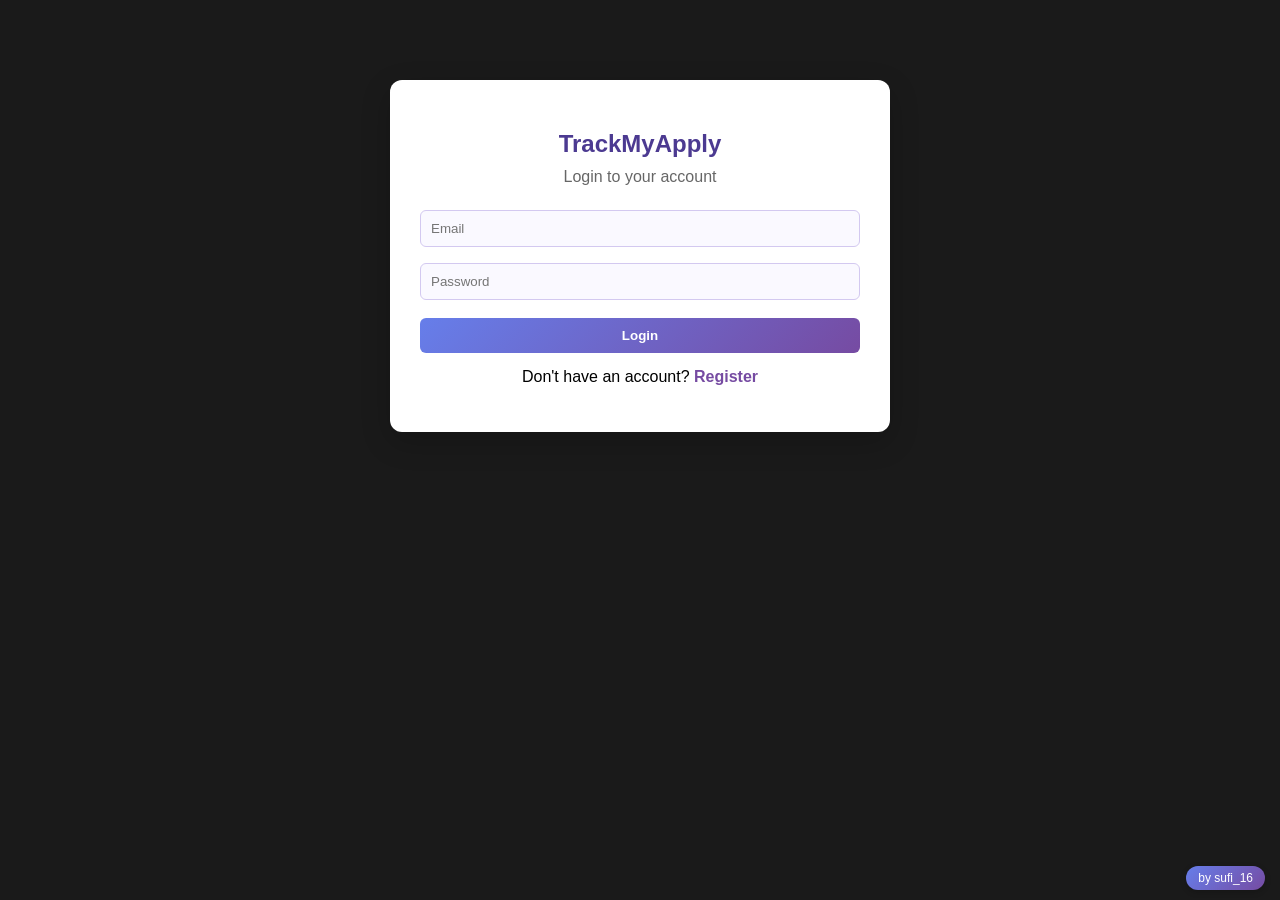
<file: index.html>
<!DOCTYPE html>
<html>
  <head>
    <meta http-equiv="refresh" content="0; url=./JobApplicationTrackerFrontend/login.html" />
    <script>
      window.location.href = "./JobApplicationTrackerFrontend/login.html";
    </script>
  </head>
  <body>
    <p>Redirecting to login...</p>
  </body>
</html>
</file>
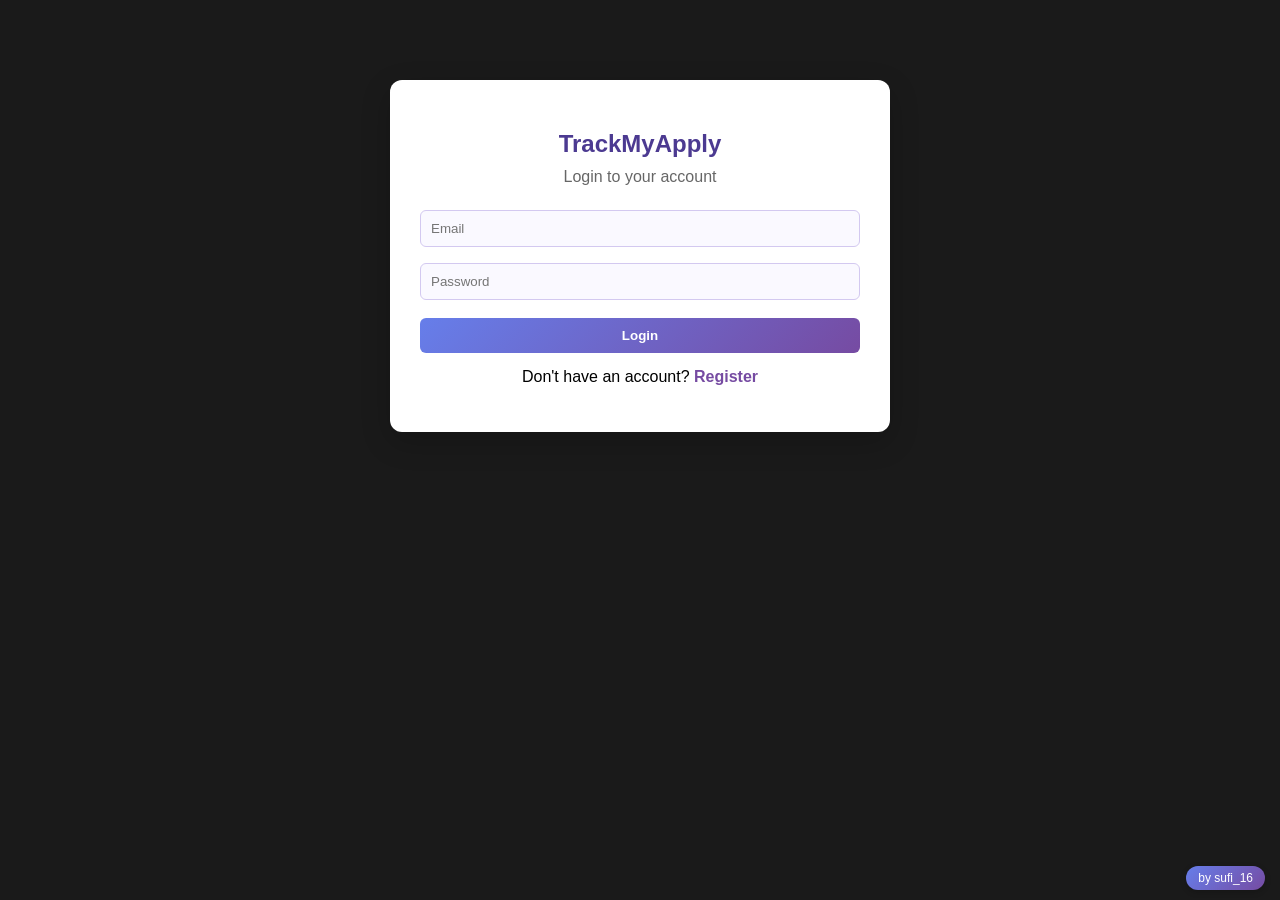
<file: JobApplicationTrackerFrontend/dashboard.html>
<!DOCTYPE html>
<html lang="en">
<head>
    <meta charset="UTF-8">
    <title>Dashboard - TrackMyApply</title>
    <link rel="stylesheet" href="style.css">
</head>
<body onload="requireAuth(); loadDashboardStats(); loadApplications();">
    <div class="container wide">
        <div class="top-bar">
            <h2>TrackMyApply</h2>
            <button onclick="logout()">Logout</button>
        </div>

        <div class="stats">
            <div class="stat-box"><h3 id="statTotal">0</h3><p>Total</p></div>
            <div class="stat-box"><h3 id="statApplied">0</h3><p>Applied</p></div>
            <div class="stat-box"><h3 id="statInterview">0</h3><p>Interview</p></div>
            <div class="stat-box"><h3 id="statOffer">0</h3><p>Offer</p></div>
            <div class="stat-box"><h3 id="statRejected">0</h3><p>Rejected</p></div>
        </div>

        <h3 id="formTitle">Add New Application</h3>
        <form id="addForm" class="add-form" onsubmit="handleFormSubmit(event)">
            <input type="text" id="companyName" placeholder="Company Name" required>
            <input type="text" id="jobTitle" placeholder="Job Title" required>
            <input type="text" id="jobType" placeholder="Job Type (Full Time/Part Time)" required>
            <input type="text" id="location" placeholder="Location" required>

            <input type="number" id="salaryMin" placeholder="Salary Min (optional)">
            <input type="number" id="salaryMax" placeholder="Salary Max (optional)">

            <input type="date" id="applicationDate" required>
            <select id="status" required>
                <option value="">-- Select Status --</option>
                <option value="Applied">Applied</option>
                <option value="Interview">Interview</option>
                <option value="Assessment">Assessment</option>
                <option value="Offer">Offer</option>
                <option value="Rejected">Rejected</option>
            </select>

            <input type="text" id="jobUrl" placeholder="Job URL (optional)">
            <label style="display:flex; align-items:center; gap:8px;">
                <input type="checkbox" id="isSalaryNegotiable" style="width:auto;">
                Salary Negotiable
            </label>

            <textarea id="notes" placeholder="Notes (optional)" class="full-width"></textarea>

            <button type="submit" class="full-width" id="submitBtn">Add Application</button>
            <button type="button" class="full-width" id="cancelEditBtn" onclick="cancelEdit()" style="display:none; background:#888;">Cancel Edit</button>
            <div class="error full-width" id="addErrorBox"></div>
        </form>

        <hr style="margin: 30px 0;">

        <h3>Search / Filter / Sort</h3>
        <div class="add-form">
            <input type="text" id="filterCompany" placeholder="Search by Company">
            <select id="filterStatus">
                <option value="">-- All Status --</option>
                <option value="Applied">Applied</option>
                <option value="Interview">Interview</option>
                <option value="Assessment">Assessment</option>
                <option value="Offer">Offer</option>
                <option value="Rejected">Rejected</option>
            </select>

            <select id="sortBy">
                <option value="applicationDate">Sort by: Application Date</option>
                <option value="companyName">Sort by: Company Name</option>
                <option value="jobTitle">Sort by: Job Title</option>
                <option value="salary">Sort by: Salary</option>
            </select>

            <select id="sortOrder">
                <option value="desc">Descending</option>
                <option value="asc">Ascending</option>
            </select>

            <button type="button" onclick="applyFilters()">Search</button>
            <button type="button" onclick="resetFilters()" style="background:#888;">Reset</button>
        </div>

        <h3>My Applications</h3>
        <table>
            <thead>
                <tr>
                    <th>Company</th>
                    <th>Job Title</th>
                    <th>Type</th>
                    <th>Location</th>
                    <th>Date</th>
                    <th>Status</th>
                    <th>Action</th>
                </tr>
            </thead>
            <tbody id="jobTableBody"></tbody>
        </table>

        <div class="top-bar" id="paginationBar">
            <button type="button" onclick="goToPreviousPage()">&laquo; Previous</button>
            <span id="pageInfo">Page 1</span>
            <button type="button" onclick="goToNextPage()">Next &raquo;</button>
        </div>
    </div>

    <div class="credit-tag">by sufi_16</div>

    <script src="script.js"></script>
</body>
</html>
</file>
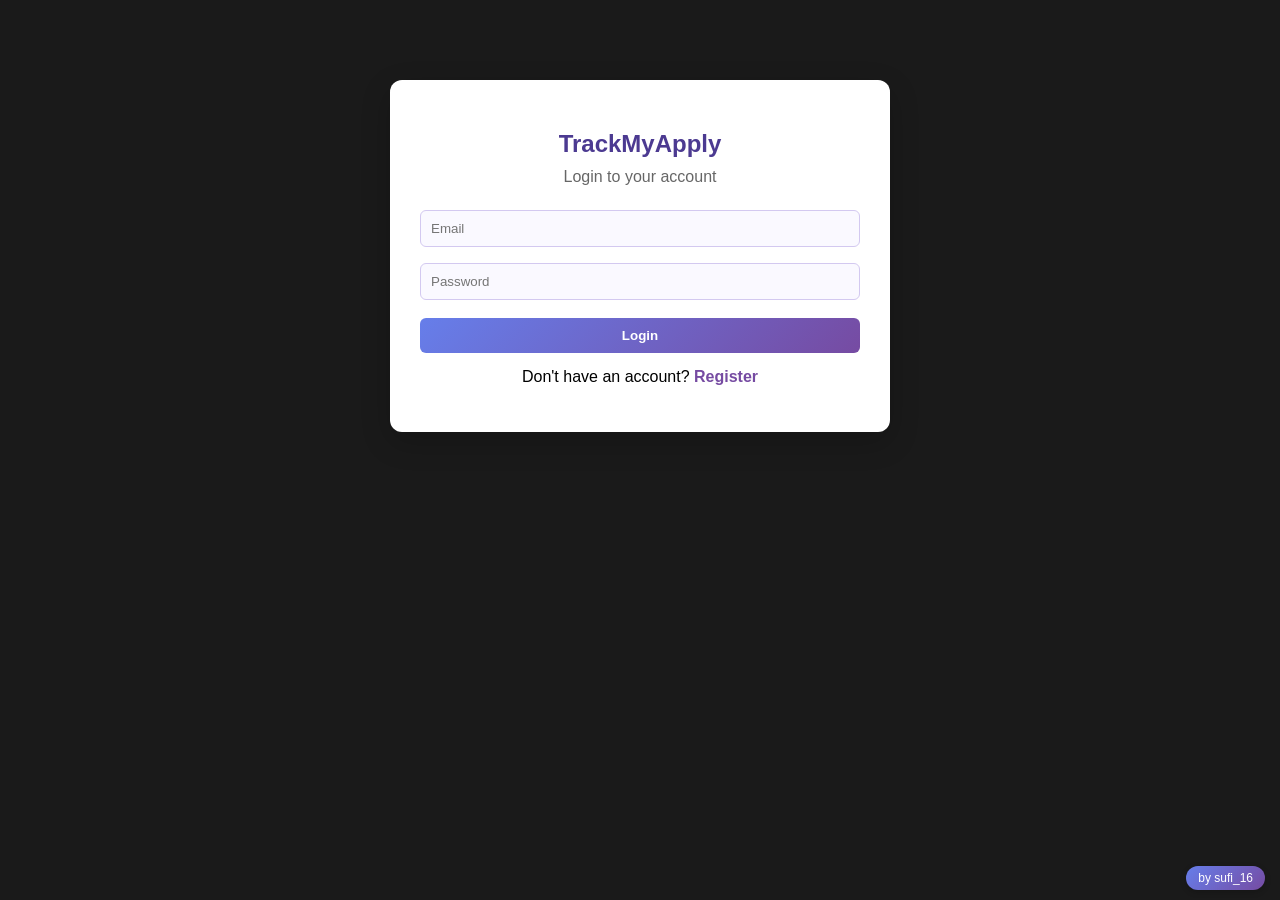
<file: JobApplicationTrackerFrontend/login.html>
<!DOCTYPE html>
<html lang="en">
<head>
    <meta charset="UTF-8">
    <title>Login - TrackMyApply</title>
    <link rel="stylesheet" href="style.css">
</head>
<body>
    <div class="container">
        <h2>TrackMyApply</h2>
        <p style="text-align:center; margin-top:-10px; color:#666;">Login to your account</p>
        <form id="loginForm" onsubmit="handleLogin(event)">
            <input type="email" id="email" placeholder="Email" required>
            <input type="password" id="password" placeholder="Password" required>
            <button type="submit">Login</button>
            <div class="error" id="errorBox"></div>
        </form>
        <p class="link-text">Don't have an account? <a href="register.html">Register</a></p>
    </div>

    <div class="credit-tag">by sufi_16</div>

    <script src="script.js"></script>
</body>
</html>
</file>
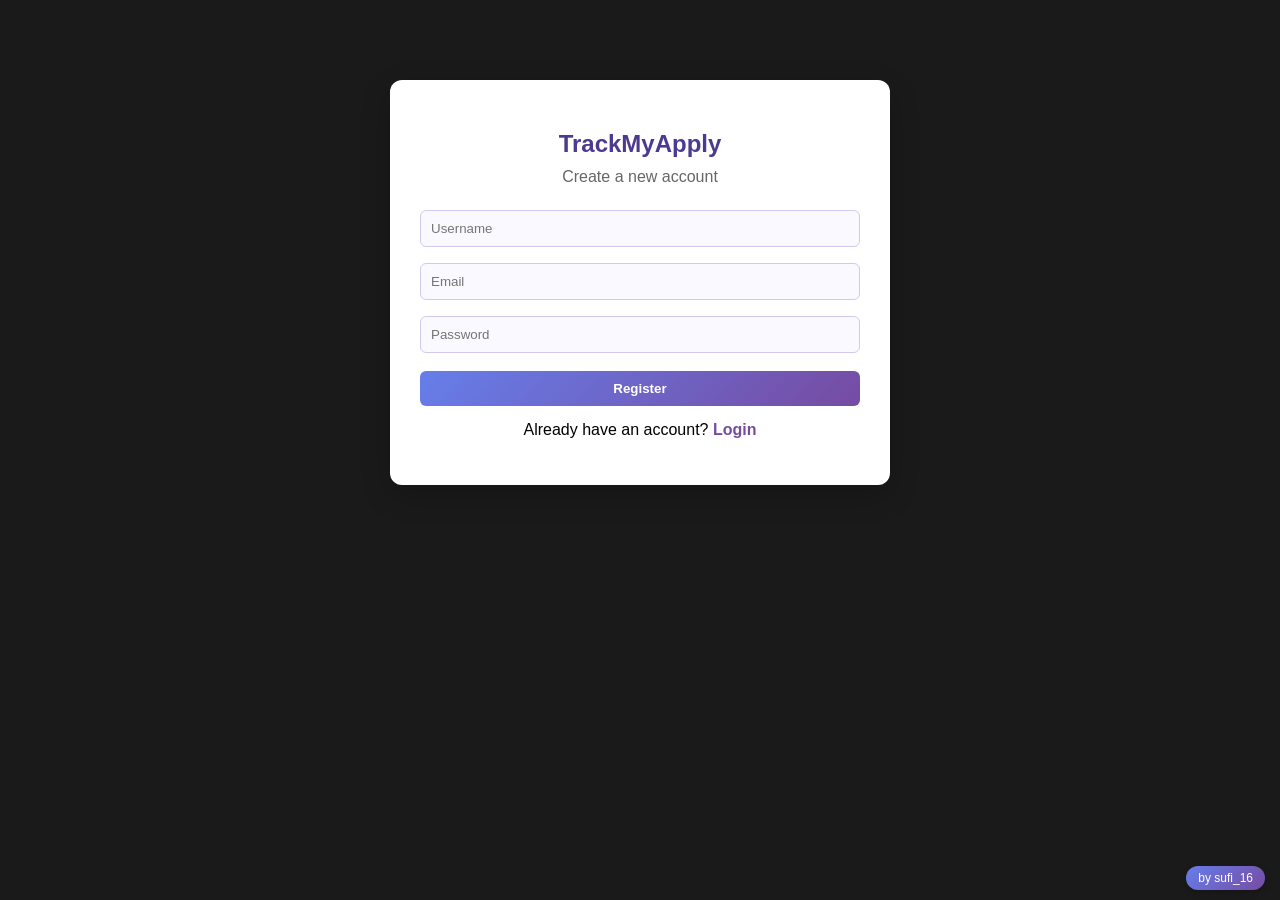
<file: JobApplicationTrackerFrontend/register.html>
<!DOCTYPE html>
<html lang="en">
<head>
    <meta charset="UTF-8">
    <title>Register - TrackMyApply</title>
    <link rel="stylesheet" href="style.css">
</head>
<body>
    <div class="container">
        <h2>TrackMyApply</h2>
        <p style="text-align:center; margin-top:-10px; color:#666;">Create a new account</p>
        <form id="registerForm" onsubmit="handleRegister(event)">
            <input type="text" id="username" placeholder="Username" required>
            <input type="email" id="email" placeholder="Email" required>
            <input type="password" id="password" placeholder="Password" required>
            <button type="submit">Register</button>
            <div class="error" id="errorBox"></div>
        </form>
        <p class="link-text">Already have an account? <a href="login.html">Login</a></p>
    </div>

    <div class="credit-tag">by sufi_16</div>

    <script src="script.js"></script>
</body>
</html>
</file>
<file: JobApplicationTrackerFrontend/style.css>
* {
    box-sizing: border-box;
    font-family: 'Segoe UI', Arial, sans-serif;
}

body {
    background-color: #1a1a1a;
    margin: 0;
    padding: 20px;
    min-height: 100vh;
}
.container {
    max-width: 500px;
    margin: 60px auto;
    background: white;
    padding: 30px;
    border-radius: 12px;
    box-shadow: 0 10px 30px rgba(0,0,0,0.2);
}

.container.wide {
    max-width: 950px;
}

h2 {
    text-align: center;
    color: #4c3a91;
}

h3 {
    color: #4c3a91;
    border-left: 4px solid #764ba2;
    padding-left: 10px;
}

input, select, textarea {
    width: 100%;
    padding: 10px;
    margin: 8px 0;
    border: 1px solid #d3c9f0;
    border-radius: 6px;
    background-color: #faf9ff;
}

input:focus, select:focus, textarea:focus {
    outline: none;
    border-color: #764ba2;
    box-shadow: 0 0 0 3px rgba(118,75,162,0.15);
}

button {
    width: 100%;
    padding: 10px;
    background: linear-gradient(135deg, #667eea 0%, #764ba2 100%);
    color: white;
    border: none;
    border-radius: 6px;
    cursor: pointer;
    margin-top: 10px;
    font-weight: bold;
    transition: opacity 0.2s;
}

button:hover {
    opacity: 0.85;
}

button.danger {
    background: linear-gradient(135deg, #ff6b6b 0%, #e53e3e 100%);
    width: auto;
    padding: 6px 12px;
}

.error {
    color: #e53e3e;
    text-align: center;
    margin-top: 10px;
    font-weight: bold;
}

.link-text {
    text-align: center;
    margin-top: 15px;
}

.link-text a {
    color: #764ba2;
    font-weight: bold;
    text-decoration: none;
}

table {
    width: 100%;
    border-collapse: collapse;
    margin-top: 20px;
    overflow: hidden;
    border-radius: 8px;
}

th, td {
    border: 1px solid #eee;
    padding: 10px;
    text-align: left;
    font-size: 14px;
}

th {
    background: linear-gradient(135deg, #667eea 0%, #764ba2 100%);
    color: white;
}

tr:nth-child(even) {
    background-color: #faf9ff;
}

tr:hover {
    background-color: #f0ecfc;
}

.stats {
    display: flex;
    gap: 12px;
    margin: 20px 0;
    flex-wrap: wrap;
}

.stat-box {
    flex: 1;
    min-width: 100px;
    background: linear-gradient(135deg, #eef0fd 0%, #f3ecfb 100%);
    padding: 18px;
    border-radius: 10px;
    text-align: center;
    border: 1px solid #e0d6f5;
}

.stat-box h3 {
    margin: 0;
    font-size: 26px;
    color: #764ba2;
    border: none;
    padding: 0;
}

.stat-box p {
    margin: 5px 0 0;
    font-size: 13px;
    color: #666;
}

.top-bar {
    display: flex;
    justify-content: space-between;
    align-items: center;
}

.top-bar h2 {
    background: linear-gradient(135deg, #667eea 0%, #764ba2 100%);
    -webkit-background-clip: text;
    -webkit-text-fill-color: transparent;
    background-clip: text;
}

.top-bar button {
    width: auto;
    padding: 8px 18px;
}

.add-form {
    display: grid;
    grid-template-columns: 1fr 1fr;
    gap: 10px;
    margin-bottom: 20px;
}

.add-form .full-width {
    grid-column: 1 / -1;
}

.credit-tag {
    position: fixed;
    bottom: 10px;
    right: 15px;
    font-size: 12px;
    color: white;
    background: linear-gradient(135deg, #667eea 0%, #764ba2 100%);
    padding: 5px 12px;
    border-radius: 12px;
    box-shadow: 0 2px 6px rgba(0,0,0,0.2);
}
</file>
